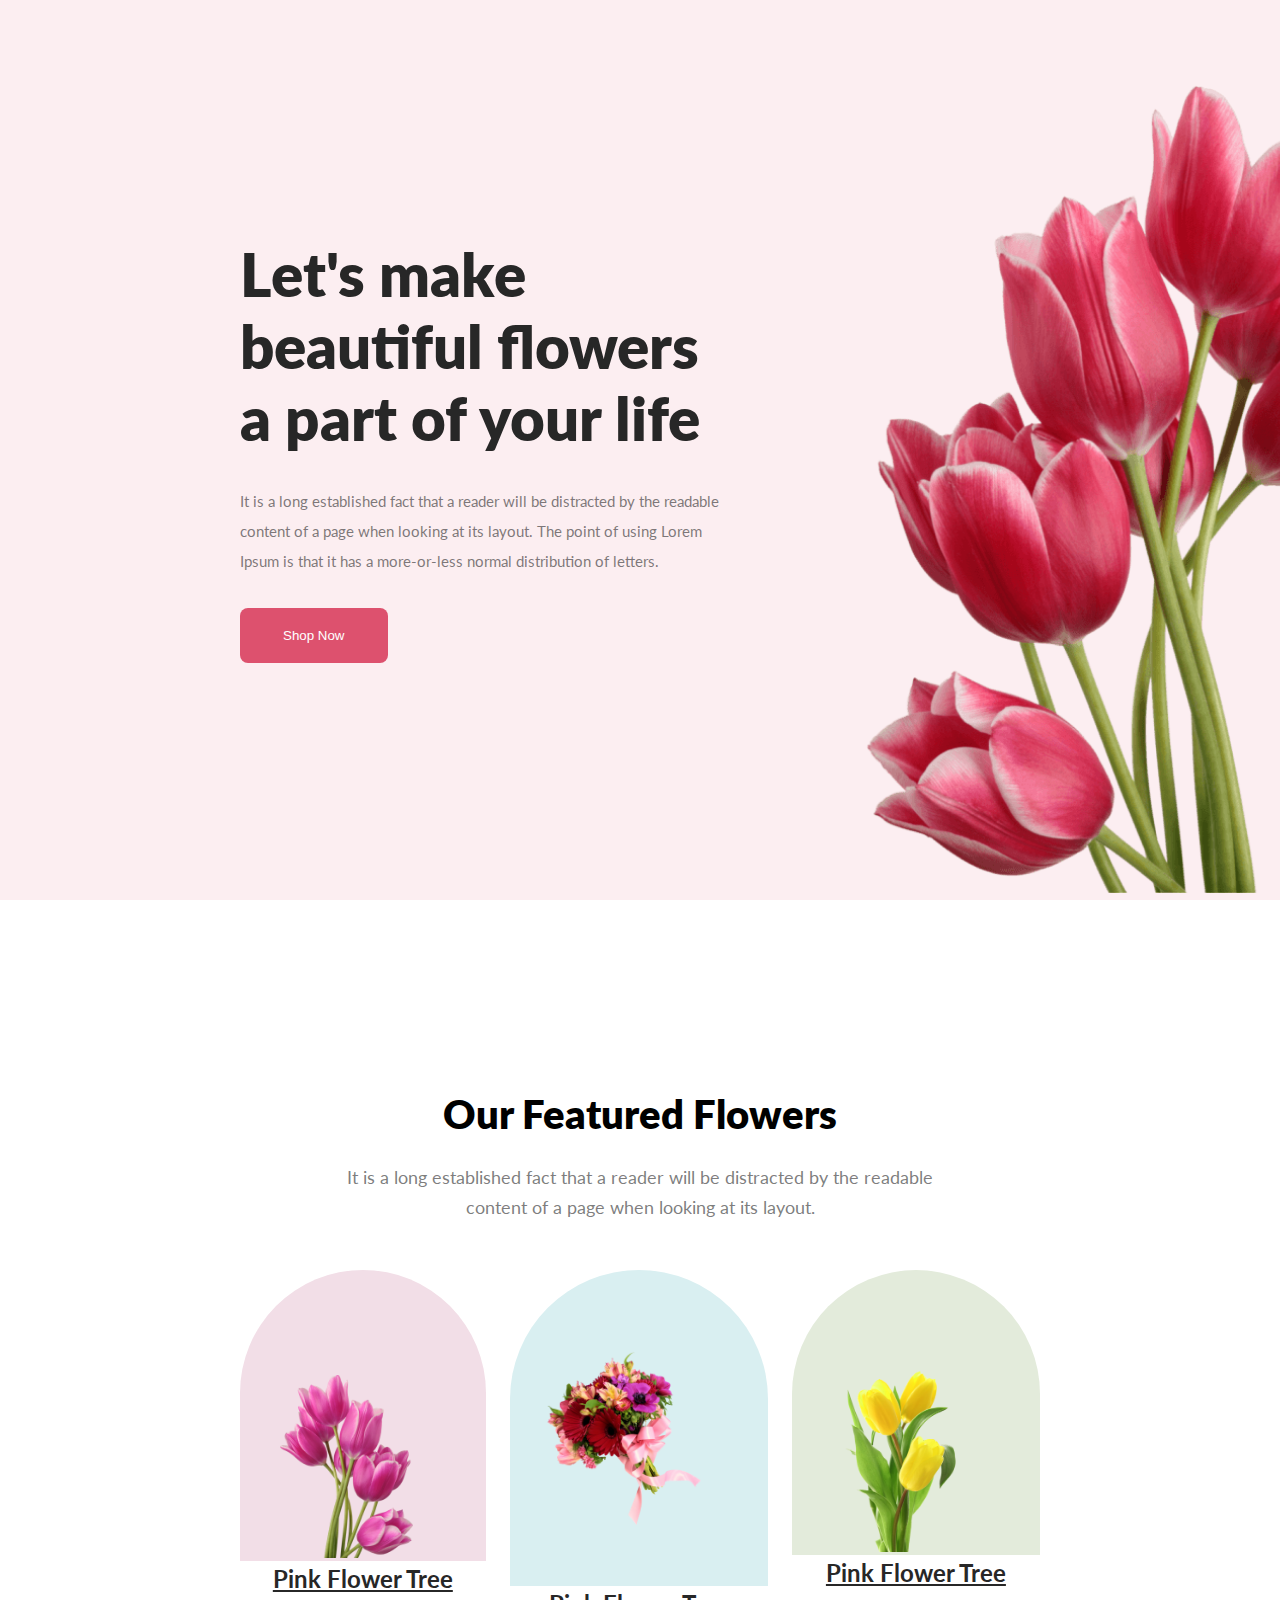
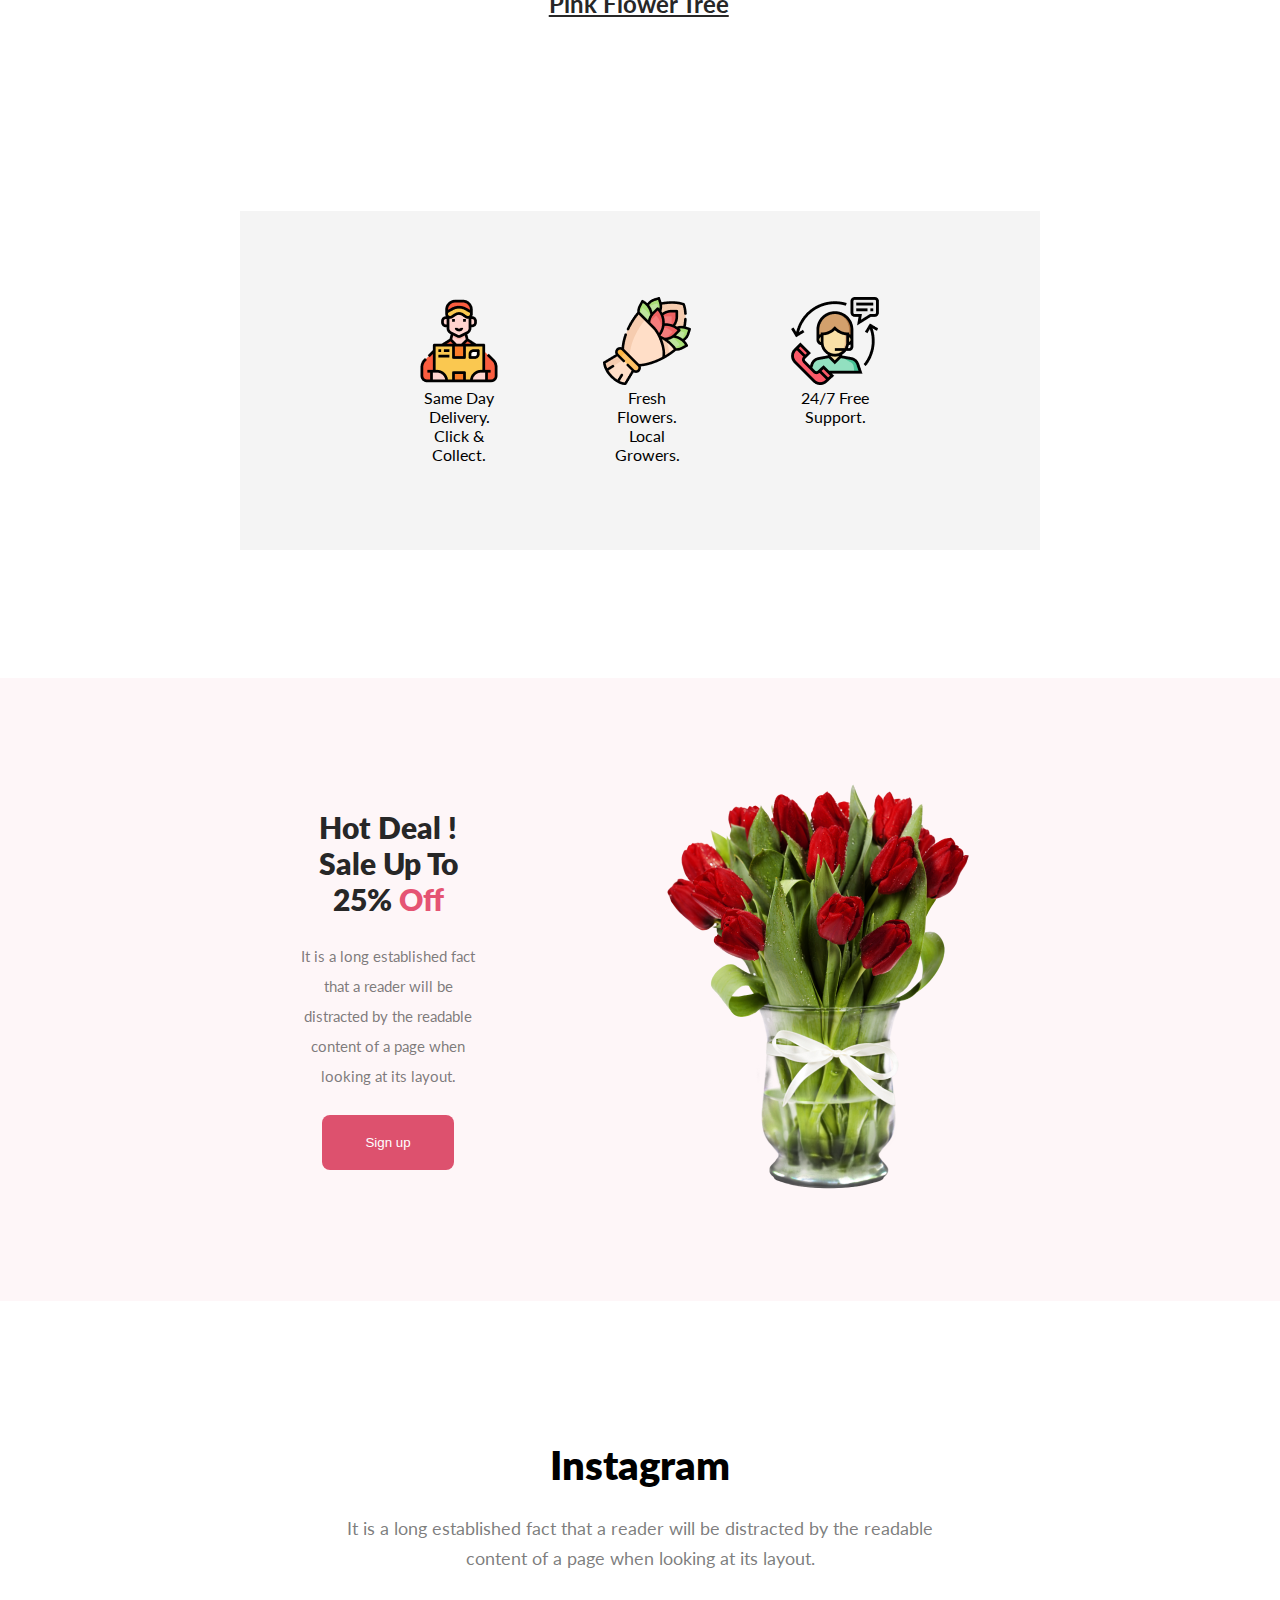
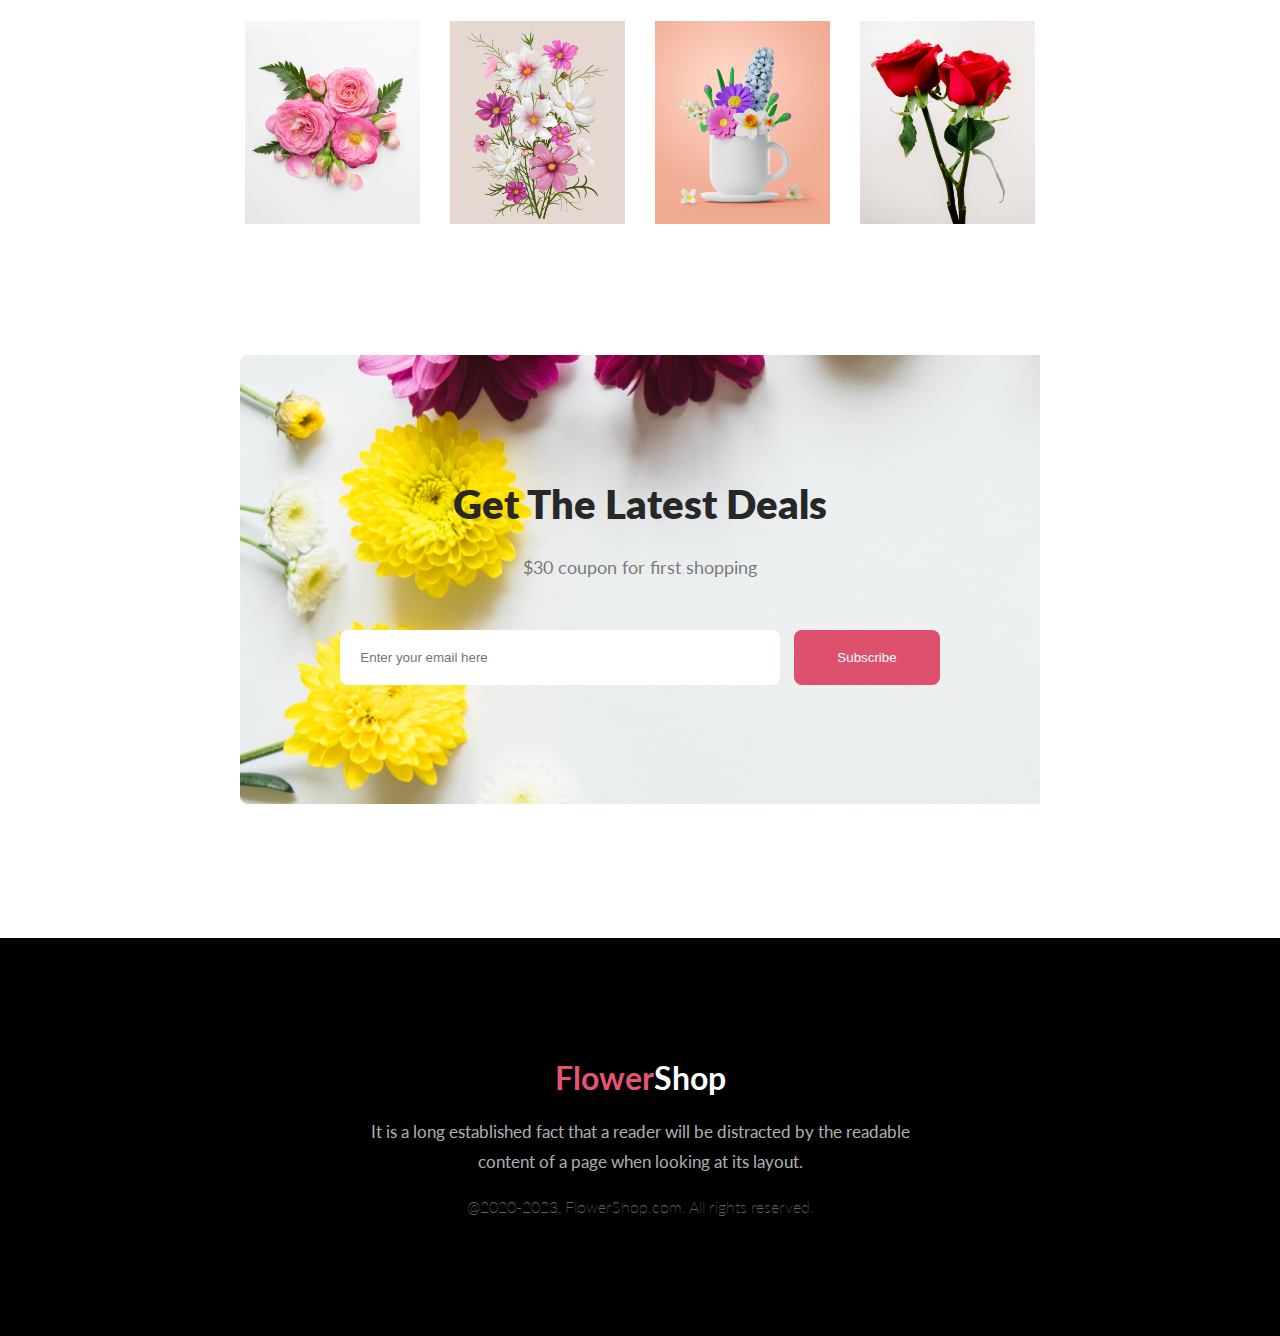
<file: index.html>
<!DOCTYPE html>
<html lang="en">
<head>
    <meta charset="UTF-8">
    <meta name="viewport" content="width=device-width, initial-scale=1.0">
    <title>Flower Shop</title>
    <link rel="preconnect" href="https://fonts.googleapis.com">
<link rel="preconnect" href="https://fonts.gstatic.com" crossorigin>
<link href="https://fonts.googleapis.com/css2?family=Lato:wght@700&display=swap" rel="stylesheet">
    <link rel="stylesheet" href="style.css">
</head>
<body>
        <header>
                <div>
                    <h1 class="header-title">Let's make  beautiful flowers a part of your life</h1>
                    <p class="header-desc">
                        It is a long established fact that a reader will be distracted by the readable content of a page when looking at its layout. The point of using Lorem Ipsum is that it has a more-or-less normal distribution of letters.
                    </p>
                    <button class="btn-primary">Shop Now</button>
                </div>
                    <img class="header-img" src="images/pngwing 10.png" alt="">
                <div>

                </div>
        </header>
        <main>

            <section class="feature">
                <div class="feature-info">
                    <h3 class="feature-title">
                        Our Featured Flowers
                    </h3>
                    <p class="feature-desc">It is a long established fact that a reader will be distracted by the readable <br> content of a page when looking at its layout.</p>
                </div>
                <div class="feature-img">
                    <div>
                        <div class="f-img-1">
                            <img class="f-img-size" src="images/pngwing 6.png" alt="">
                        </div>
                        <p class="text-underline">Pink Flower Tree</p>
                    </div>
                    <div>
                        <div class="f-img-2">
                            <img class="f-img-size" src="images/pngwing 5.png" alt="">
                        </div>
                        <p><p class="text-underline">Pink Flower Tree</p></p>
                    </div>
                   <div>
                        <div class="f-img-3">
                            <img class="f-img-size" src="images/pngwing 7.png" alt="">
                        </div>
                        <p class="text-underline">Pink Flower Tree</p>
                   </div>

                </div>
            </section>

            <section class="support"> 
                <div class="delivery">
                    <img src="images/Group 57.png" alt="">
                    <p>Same Day Delivery. Click & Collect.</p>
                </div>
                <div class="product">
                    <img src="images/Group 58.png" alt="">
                    <p>Fresh Flowers. Local Growers.</p>
                </div>
                <div class="help-line">
                    <img src="images/Group 59.png" alt="">
                    <p>24/7 Free Support.</p>
                </div>
            </section>

            <section class="hot-deal">
                <div class="deal-info">
                    <h1 class="deal-title">Hot Deal ! Sale Up To 25% <span class="logo">Off</span></h1>
                    <p class="deal-desc">It is a long established fact that a reader will be distracted by the readable content of a page when looking at its layout.</p>
                    <button class="btn-primary">Sign up</button>
                </div>
                <div class="deal-img">
                    <img class="" src="images/pngwing 8.png" alt="">
                </div>

            </section >

            <section class="social">
                <div class="social-info">
                    <h1 class="feature-title">Instagram</h1>
                    <p class="feature-desc">It is a long established fact that a reader will be distracted by the readable <br> content of a page when looking at its layout.</p>
                </div>
                <div class="social-img-container">
                    <div><img class="social-img" src="images/Flower 01.png" alt=""></div>
                    <div><img class="social-img" src="images/Rectangle 4.png" alt=""></div>
                    <div><img class="social-img" src="images/Rectangle 5.png" alt=""></div>
                    <div><img class="social-img" src="images/Rectangle 6.png" alt=""></div>

                </div>
            </section>

            <section class="subscribe">
                <h3 class="subscribe-title">
                    Get The Latest Deals
                </h3>
                <p class="feature-desc">$30 coupon for first shopping</p>
                <input class="subscribe-mail" type="email" placeholder="Enter your email here">
                <button class="btn-primary">Subscribe</button>

            </section>


        </main>

        <footer>

            <h1>
                <span class="logo">Flower</span>Shop
            </h1>
            <p class="footer-desc">It is a long established fact that a reader will be distracted by the readable <br> content of a page when looking at its layout.</p>
            <p class="copy-right">
                @2020-2023, FlowerShop.com. All rights reserved. 
            </p>
        </footer>

</body>
</html>
</file>
<file: style.css>
*{
    margin: 0px;
    padding: 0px;
}
body{
    font-family: 'Lato', sans-serif;
}
header{
    display: flex;
    gap: 97px;
    height: 100vh;
    margin-bottom: 178px;
    align-items: center;
    padding-left: 240px;
    background-color:#FCEEF1;
}
.header-title{
    color: #272727;
    font-size: 60px;
    font-weight: 800;
    width: 93%;
}

.header-desc{
    margin: 32px 0px;
    width: 500px;
    color: rgba(39, 39, 39, 0.60);
    font-size: 15px;
    font-weight: 400;
    line-height: 30px;

}
.header-img{
    padding-top: 76px;
    height: 90%;
}

.btn-primary{
    padding: 20px 43px;
    background-color: #DD516E;
    color: white;
    border: none;
    border-radius: 8px;
}


/* -----------------------Feature section--------------------- */

.feature{
    margin: 190px 240px;

}
.feature-title{
    text-align: center;
    font-size: 40px;
    font-weight: 800;
}
.feature-desc{
    color: rgba(39, 39, 39, 0.60);
    text-align: center;
    font-size: 18px;
    font-weight: 400;
    line-height: 30px;
    margin-top: 24px;
    margin-bottom: 48px;
}

.feature-img{
    display: flex;
    gap: 24px;
    justify-content: space-around;
}
.f-img-size{
    width: 80%;
}

.f-img-1{
    padding-top: 105px;
    padding-left: 40px;
    padding-right: 40px;
    background-color:#F2DEE7;
    border-radius: 300px 300px 0px 0px;
}
.f-img-2{
    padding-top: 80px;
    padding-left: 30px;
    padding-right: 10px;
    padding-bottom: 58px;
    background-color: #D9EFF1;
    border-radius: 300px 300px 0px 0px;
}
.f-img-3{
    padding-top: 80px;
    padding-left: 40px;
    padding-right: 40px;
    background-color: #E3EBDB;
    border-radius: 300px 300px 0px 0px;
}
.text-underline{
    color: #272727;
text-align: center;

font-size: 24px;

font-weight: 700;
line-height: 35px;
text-decoration-line: underline;
}



/* ---------------------------support section--- */

.support{
    display: flex;
    justify-content: space-around;
    text-align: center;
    margin: 128px 240px;
    padding: 86px 175px;
    background-color: #F4F4F4;
    gap: 100px;
}

/* ------------------hot deal-------------------- */

.hot-deal{
    display: flex;
    gap: 186px;
    background-color: #FEF6F8;
    align-items: center;
    text-align: center;
    padding: 100px 300px;
    margin-bottom: 140px;
}
.deal-desc{
    color: rgba(39, 39, 39, 0.60);
    text-align: center;
    font-size: 15px;
    font-weight: 400;
    line-height: 30px;
    margin: 24px 0px;
}
.deal-title{
    color: #272727;
    font-size: 30px;
    font-weight: 800;
}

/* ----------------------Social media section---- */

.social{
     padding: 0px 240px;
    text-align: center;
}
.social-img-container{
    display: flex;
    gap: 20px;
}
.social-img{
    width: 95%;
}


/* ---------Subscrilbe-------------- */
.subscribe{
    text-align: center;
    background-image: url("images/Rectangle\ 9.png");
    background-repeat: no-repeat;
    margin: 128px 240px;
    padding: 125px 0px;
    
}
.subscribe-title{
    color: #272727;
    font-size: 40px;
    font-weight: 800;
}
.subscribe-mail{
    width: 400px;
    padding: 20px;
    border: none;
    border-radius: 8px;
    margin-right: 10px;
}


/* 
------------footer-------- */
footer{
    background-color: black;
    color: white;
    text-align: center;
    padding: 120px 128px;
}

.footer-desc{
    margin: 20px 0px;
    color: rgba(255, 255, 255, 0.7);
    text-align: center;
    font-size: 17px;
    font-weight: 400;
    line-height: 30px;
}

.copy-right{
    color: rgba(255, 255, 255, 0.4);
text-align: center;
font-size: 16px;
font-weight: 200;
}
.logo{
    color: #E55473;
}
</file>
